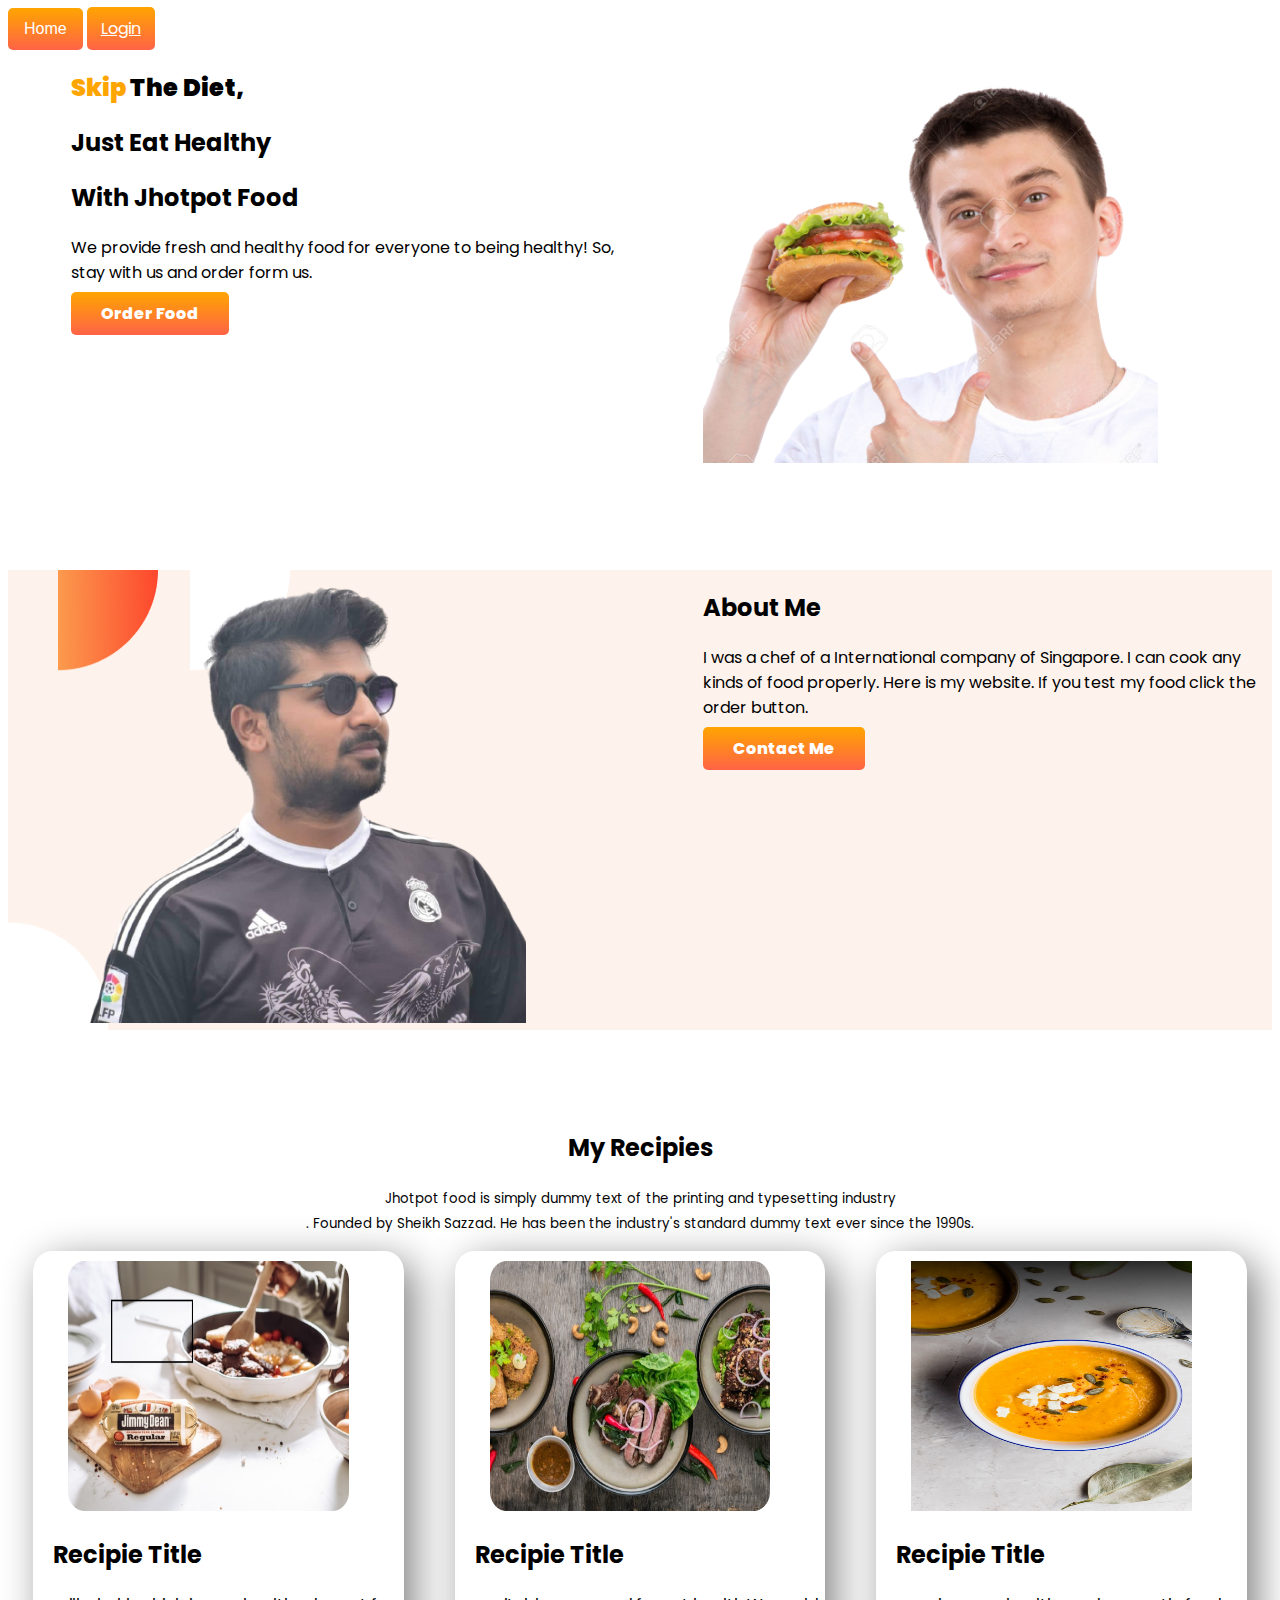
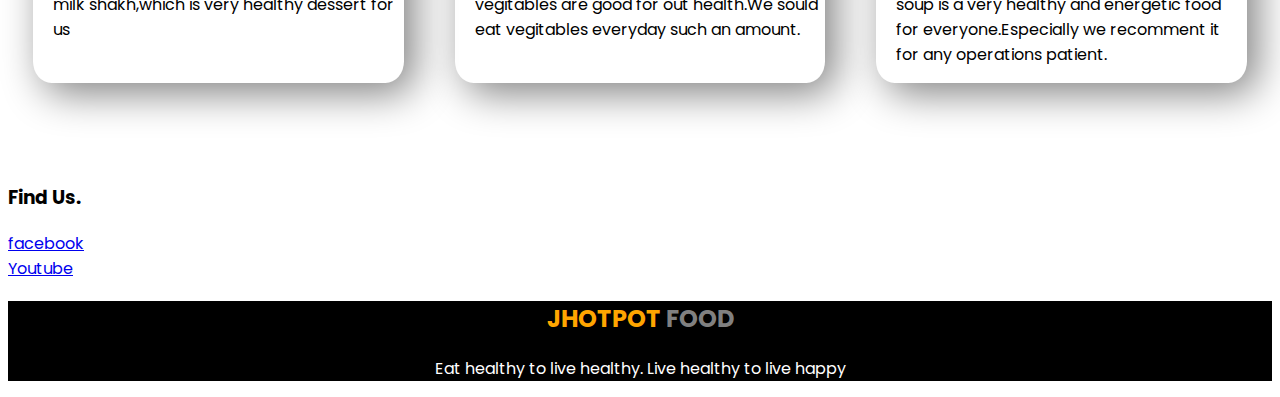
<file: images/index.html>
<!DOCTYPE html>
<html lang="en">

<head>
    <meta charset="UTF-8">
    <meta http-equiv="X-UA-Compatible" content="IE=edge">
    <meta name="viewport" content="width=device-width, initial-scale=1.0">
    <title>Jhotpot Food</title>
    <link rel="preconnect" href="https://fonts.googleapis.com">
    <link rel="preconnect" href="https://fonts.gstatic.com" crossorigin>
    <link href="https://fonts.googleapis.com/css2?family=Poppins&display=swap" rel="stylesheet">
    <link rel="stylesheet" href="style.css">
</head>

<body>
    <button class="button"><i class="home"></i> Home</button>
    <a class="login" target="_blank" style="text-align:right;"
        href="https://accounts.google.com/signin/v2/identifier?hl=en-GB&continue=https%3A%2F%2Fmail.google.com%2Fmail&service=mail&ec=GAlAFw&flowName=GlifWebSignIn&flowEntry=AddSession">Login</a>
    <section class="first-part flexible-container ">
        <div class="half-width">
            <h2><b><span class="orange-color">Skip</span> The Diet,</b></h2>
            <h2>Just Eat Healthy</h2>
            <h2>With Jhotpot Food</h2>
            <p>We provide fresh and healthy food for everyone to being healthy! So, stay with us and order form us.</p>
            <a class="link-button" target="_blank"
                href="https://www.facebook.com/Jhotpot-Shopping-101350855483390/?ref=pages_you_manage">Order Food</a>
        </div>
        <div class="half-width"><img src="male/david.png" alt=""></div>
    </section>
    <section class="second-part flexible-container">
        <div class="half-width">
            <img src="male/sazzad.png" alt="">
        </div>
        <div class="half-width">
            <h2>About Me</h2>

            <p>I was a chef of a International company of Singapore. I can cook any kinds of food properly. Here is my
                website. If you test my food click the order button.</p>
            <a class="link-button" target="_blank" href="https://www.facebook.com/murad.sheikh.313">Contact Me</a>

        </div>
    </section>
    <section class="third-part">
        <h2 style="text-align: center;">My Recipies</h2>
        <p style="text-align: center;"><small>Jhotpot food is simply dummy text of the printing and typesetting
                industry<br>. Founded by Sheikh Sazzad.
                He
                has
                been the industry's standard dummy text ever since the 1990s.</small></p>
        <div class="flexible-container">
            <div class="width">
                <img src="food/Project Cover.png" alt="dessert">
                <h2>Recipie Title</h2>
                <p>milk shakh,which is very healthy dessert for us</p>
            </div>
            <div class="width">
                <img src="food/Project Cover1.jpg" alt="">
                <h2>Recipie Title</h2>
                <p>vegitables are good for out health.We sould eat vegitables everyday such an amount.</p>
            </div>
            <div class="width">
                <img src="food/Project Cover2.png" alt="">
                <h2>Recipie Title</h2>
                <p>soup is a very healthy and energetic food for everyone.Especially we recomment it for any operations
                    patient.</p>
            </div>
        </div>
    </section>
    <h3>Find Us.</h3>
    <a href="https://www.facebook.com/murad.sheikh.313">facebook</a><br>
    <a href="https://www.youtube.com/channel/UC_KX7kpcAs7BGjolyFiKE_A">Youtube</a>
    <section class="fourth-part">
        <h2 style="text-align: center;"> <span class="orange-color">JHOTPOT</span> <span class="gray-color">FOOD</span>
        </h2>
        <P style="text-align: center;" class="font-color">Eat healthy to live healthy. Live healthy to live happy</P>
    </section>
</body>

</html>
</file>
<file: images/style.css>
body{
    font-family: 'Poppins', sans-serif;
}
h1{
    font-size: 100px;

}
.orange-color{
    color: orange;
}
.gray-color{
    color: gray;
}
.flexible-container{
    display: flex;
    margin-bottom: 100px;
}
.half-width{
    width: 50%;
    padding-left: 5%;
}
.half-width img{
    width: 80%;
}
.link-button{
    text-decoration: none;
    color: white;
    font-weight: 800;
    background-image: linear-gradient(orange,tomato);
    padding: 10px 30px;
    border-radius: 5px;
}
.second-part{
    background-image: url(shapes/7.png);
}
.fourth-part{
    background-color: black;
}
.width{
    width: 33%;
    border-radius: 5%;
    margin-left: 2%;
    margin-right: 2%;
    box-shadow: 10px 10px 40px gray;
    padding-left: 20px;
}
.width img{
    width: 80%;
    height: 250px;
    padding-left: 15px;
    padding-top: 10px;
}
.font-color{
    color: white;
}
.button {
    background-image: linear-gradient(orange,tomato);
    border: none;
    border-radius: 5px;
    color: white;
    padding: 12px 16px;
    font-size: 16px;
    cursor: pointer;
  }
  .login{
    background-image: linear-gradient(orange,tomato);
    border: none;
    border-radius: 5px;
    color: white;
    padding: 10px 14px;
    font-size: 16px;
    cursor: pointer;
  }
</file>
